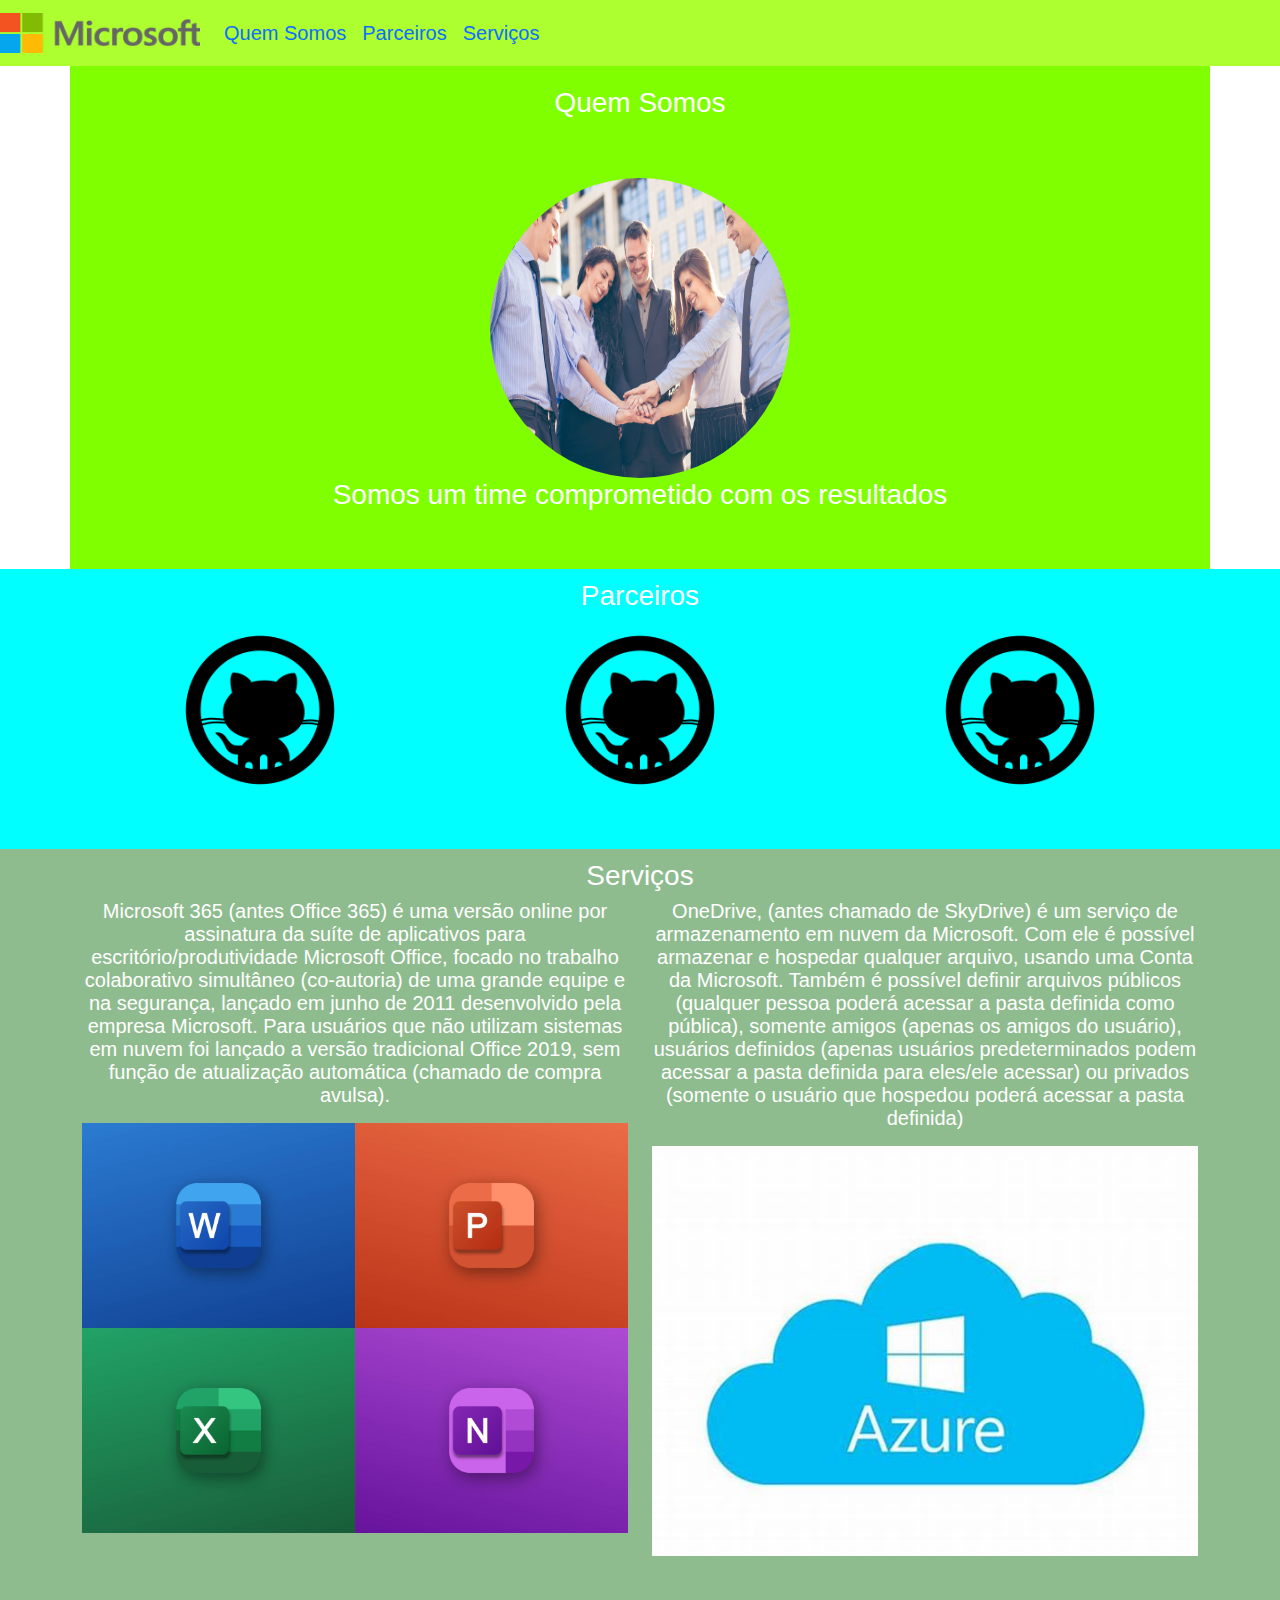
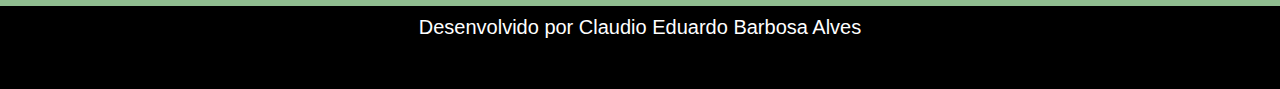
<file: index.html>
<!DOCTYPE html>
<html lang="en">
<head>
    <meta charset="UTF-8">
    <meta http-equiv="X-UA-Compatible" content="IE=edge">
    <meta name="viewport" content="width=device-width, initial-scale=1.0">
    <link rel="stylesheet" type="text/css" href="bootstrap/css/bootstrap.min.css">
    <link rel="stylesheet" type="text/css" href="css/style.css">
    <title>Document</title>
</head>
<body>
    <nav class="navbar navbar-expand-lg navbar-ligth">

        <a class="navbar-brand" href="a">
            <img src="img/RE1Mu3b.png" width="200" height="40">
            
        </a>
        <div class="collapse navbar-collapse">
            <ul class="navbar-nav">
                <li class="nav-item">
                    <a class="nav-link" href="#quemsomos">Quem Somos</a>
                </li>
                 
                    <li class="nav-item">
                        <a class="nav-link" href="#paceiros">Parceiros</a>
                    </li>
            
                        <li class="nav-item">
                            <a class="nav-link" href="#servicos">Serviços</a>
                        </li>
            </ul>

        </div>
        
   
    </nav>
    <section id="quemsomos">
        <div class="container quem-somos text-center text-center margin">
            <h3 class="margin">Quem Somos</h3>
            <img src="img/R.jpg
            " class="rounded-circle" width="300" height="300">
            <h3 >Somos um time comprometido com os resultados</h3>
        </div>
    </section>
    <section id="parceiros">
        <div class="container-fluid text-center margin parceiros">
            <H3>Parceiros</H3>
            <div class="container">
            <div class="row">
            <div class="col-lg-4">
                <img src="img/R2.png" width="50%">
            </div>
            <div class="col-lg-4">
            <img src="img/R2.png" width="50%" >
        </div>
            <div class="col-lg-4">
                <img src="img/R2.png" width="50%">
            </div>
        </div>

    </div>
    
        </div>
    </section>

    <section id="servico">
        <div class="container-fluid text-center margin servico">
            <h3>Serviços</h3>
            <div class="container">
                <div class="row">
                <div class="col-lg-6">
                    <p>Microsoft 365 (antes Office 365) é uma versão online por assinatura da suíte de aplicativos para escritório/produtividade Microsoft Office, focado no trabalho colaborativo simultâneo (co-autoria) de uma grande equipe e na segurança, lançado em junho de 2011 desenvolvido pela empresa Microsoft. Para usuários que não utilizam sistemas em nuvem foi lançado a versão tradicional Office 2019, sem função de atualização automática (chamado de compra avulsa).</p>
                    <img src="img/WOLRD.jpg" width="100%">
                </div>
                <div class="col-lg-6">
                    <p>OneDrive, (antes chamado de SkyDrive) é um serviço de armazenamento em nuvem da Microsoft. Com ele é possível armazenar e hospedar qualquer arquivo, usando uma Conta da Microsoft. Também é possível definir arquivos públicos (qualquer pessoa poderá acessar a pasta definida como pública), somente amigos (apenas os amigos do usuário), usuários definidos (apenas usuários predeterminados podem acessar a pasta definida para eles/ele acessar) ou privados (somente o usuário que hospedou poderá acessar a pasta definida)</p>
                <img src="img/azure).jpg" width="100%" >
            </div>
                
            </div>
    
        </div>
        
            </div>

        </div>
    </section>
    <footer class="content-fluid
    text-center bg-footer margin">Desenvolvido por Claudio Eduardo Barbosa Alves</footer>
    </body>
</html>
</file>
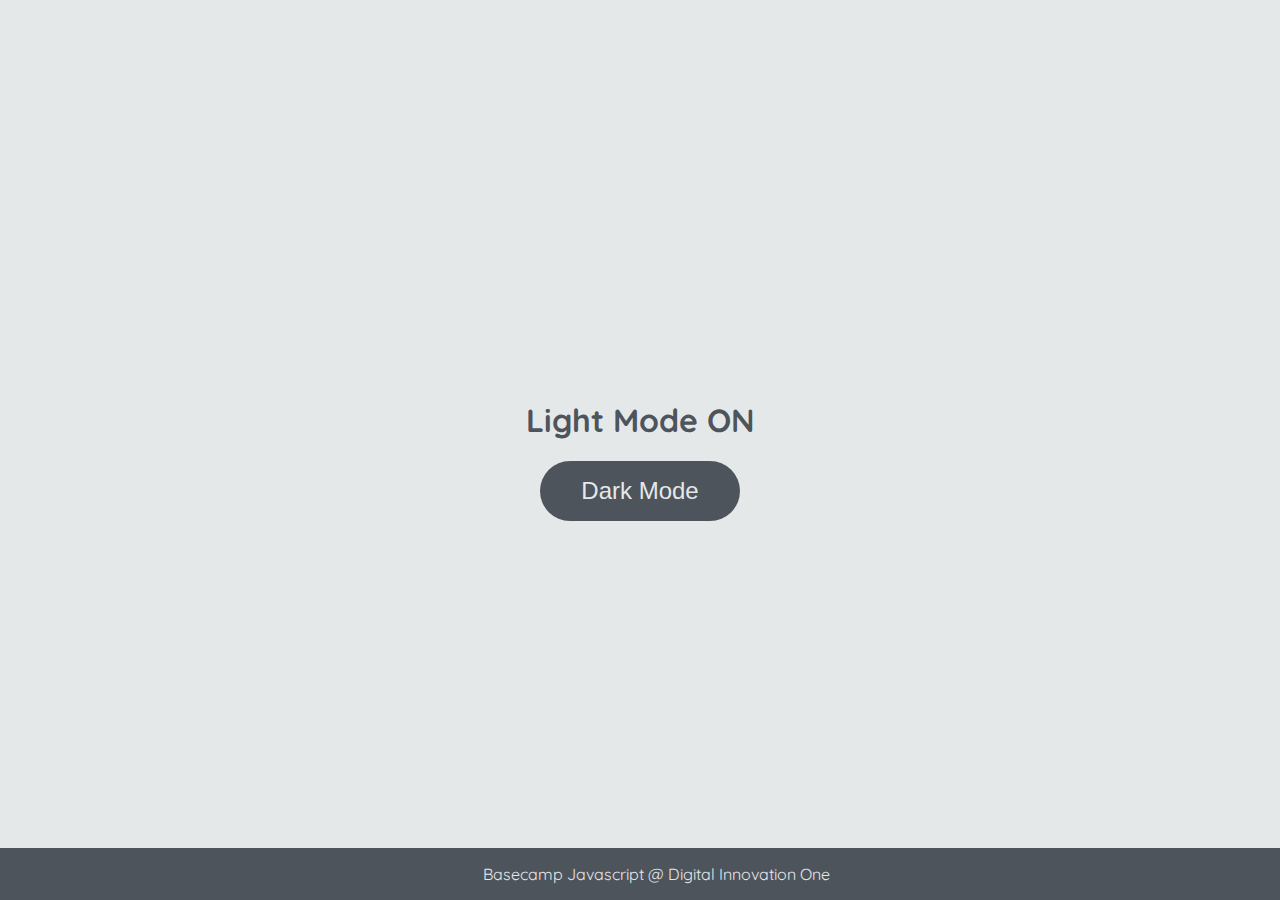
<file: dom/index.html>
<!DOCTYPE html>
<html lang="pt-br">
<head>
    <meta charset="UTF-8">
    <meta http-equiv="X-UA-Compatible" content="IE=edge">
    <meta name="viewport" content="width=device-width, initial-scale=1.0">
    <link rel="stylesheet" href="style.css">
    <title>Dark mode and Light Mode .</title>
</head>
<body>
    <main>
        <h1 id="page-title">Light Mode ON</h1>
        <button aria-label="selecionar-modo" id="mode-selector">Dark Mode</button>
    </main>

    <footer>Basecamp Javascript @ Digital Innovation One</footer>
    <script src="script.js"></script>
</body>
</html
</file>
<file: css/style.css>
body{
  font: 20px arial , sans-serif;
}
.navbar {
  background-color: greenyellow
}
.quem-somos{
  background-color:chartreuse;
  color: white;
}


.margin{
 padding-bottom: 50px;
 padding-top: 10px;

}
.parceiros{
  background-color: cyan;
  color: white;
}

.servico{
  color: white;
  background-color: darkseagreen;
}
.bg-footer{
background-color: black;
color: white;
}
</file>
<file: dom/style.css>
@import url('https://fonts.googleapis.com/css2?family=Quicksand:wght@300;400;600&display=swap');

body {
	background-color: #e5e8e8;
	color: #4e545c;
	margin: 0;
	font-family: 'Quicksand';
}

body.dark-mode {
	background-color: #000401;
	color: #e5e8e8;
}

main {
	height: 100vh;
	width: 100%;
	display: flex;
	flex-direction: column;
	align-items: center;
	justify-content: center;
}

footer {
	width: 100%;
	background-color: #4e545c;
	padding: 16px;
	color: #e5e8e8;
	position: fixed;
	bottom: 0;
	text-align: center;
	font-weight: 400;
}

footer.dark-mode {
	background-color: #8d9797;
	color: #000401;
}

button {
	border-radius: 40px;
	font-size: 1.5rem;
	height: 60px;
	width: 200px;
	border: none;
	background-color: #4e545c;
	color: #e5e8e8;
	transition: all 0.5s linear;
}

button:hover {
	background-color: #000401;
}

button.dark-mode {
	background-color: #e5e8e8;
	color: #4e545c;
}

button.dark-mode:hover {
	background-color: #4e545c;
	color: #e5e8e8;
}
</file>
